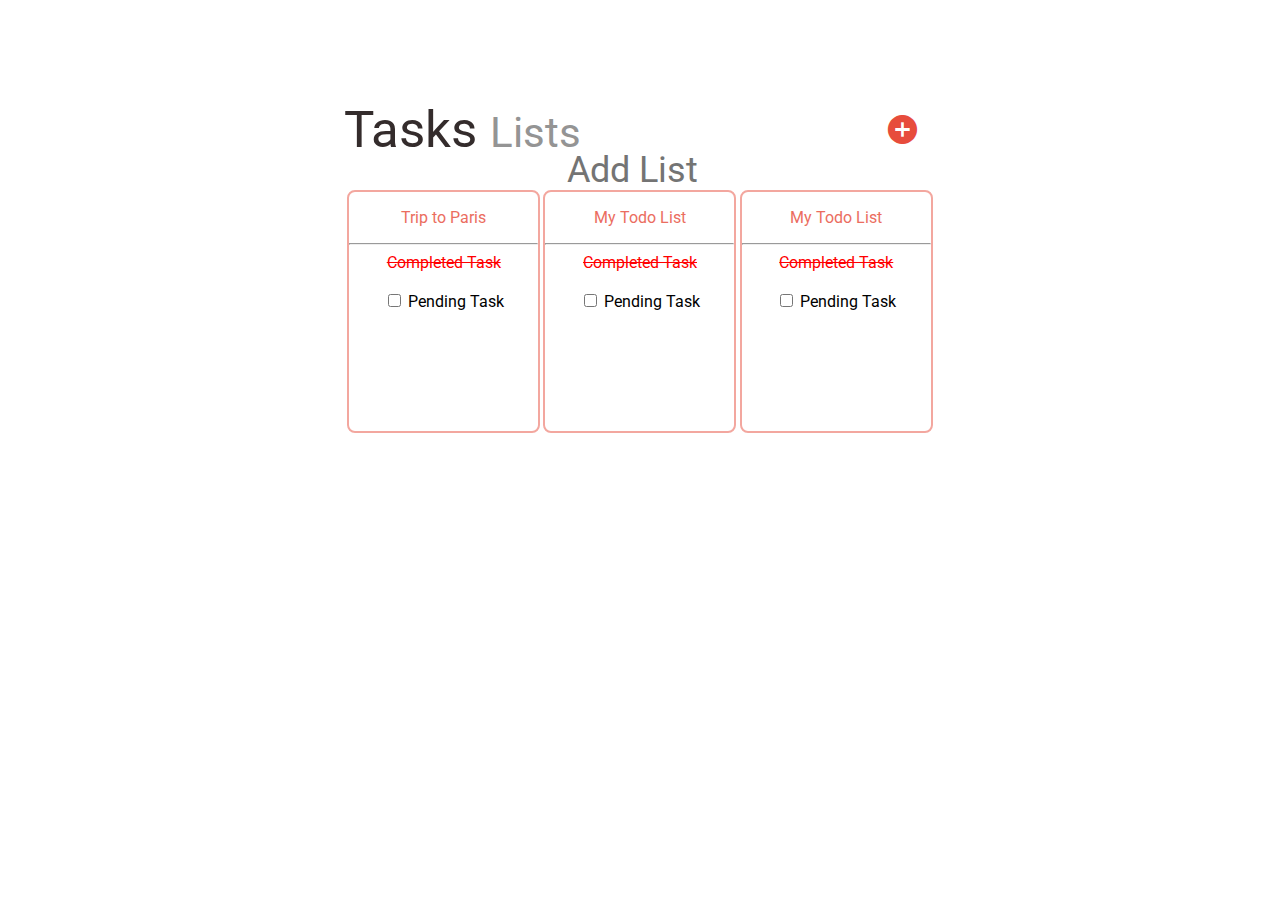
<file: index.html>
<!DOCTYPE html>
<html lang="en">
<head>
    <meta charset="UTF-8">
    <meta http-equiv="X-UA-Compatible" content="IE=edge">
    <meta name="viewport" content="width=device-width, initial-scale=1.0">
    <title>Todo</title>
    <link href="https://fonts.googleapis.com/icon?family=Material+Icons" 
    rel="stylesheet">
    <link rel="stylesheet" href="index.css">
    <link href="https://fonts.googleapis.com/css2?family=Open+Sans:wght@300&family=Roboto:ital,wght@0,100;1,100;1,300&display=swap" rel="stylesheet">
</head>
<body>
    <center>
        <div class="sec">
            <p class="heading1">
                <span class="h1">
                    Tasks </span >
                    <span class="gray"> Lists</span>
                    <a href="index2.html"><span class="material-icons">add_circle</span></a>
                  </span> <span class="Add-list"> Add List</span> </p> 
              <section class="boxes">
                  <section class="box">
                      <p class="h2"> <a href="index3.html">Trip to Paris</a></p>
              
                     <hr>
                     <del class="deleted-Text">Completed Task</del> <br> <br>
                     <input type="checkbox"> Pending Task
                  </section>
                  <section class="box">
                       <p class="h2">My Todo List</p>
                      
                      <hr>
                      <del class="deleted-Text">Completed Task</del> <br> <br>
                      <input type="checkbox"> Pending Task
                  </section>
                  <section class="box">
                      <p class="h2">My Todo List</p>
                     <hr>
                     <del class="deleted-Text">Completed Task</del> <br> <br>
                     <input type="checkbox"> Pending Task
                  </section>
              </section>
          </div>
    </center>
   
</body>
</html>
</file>
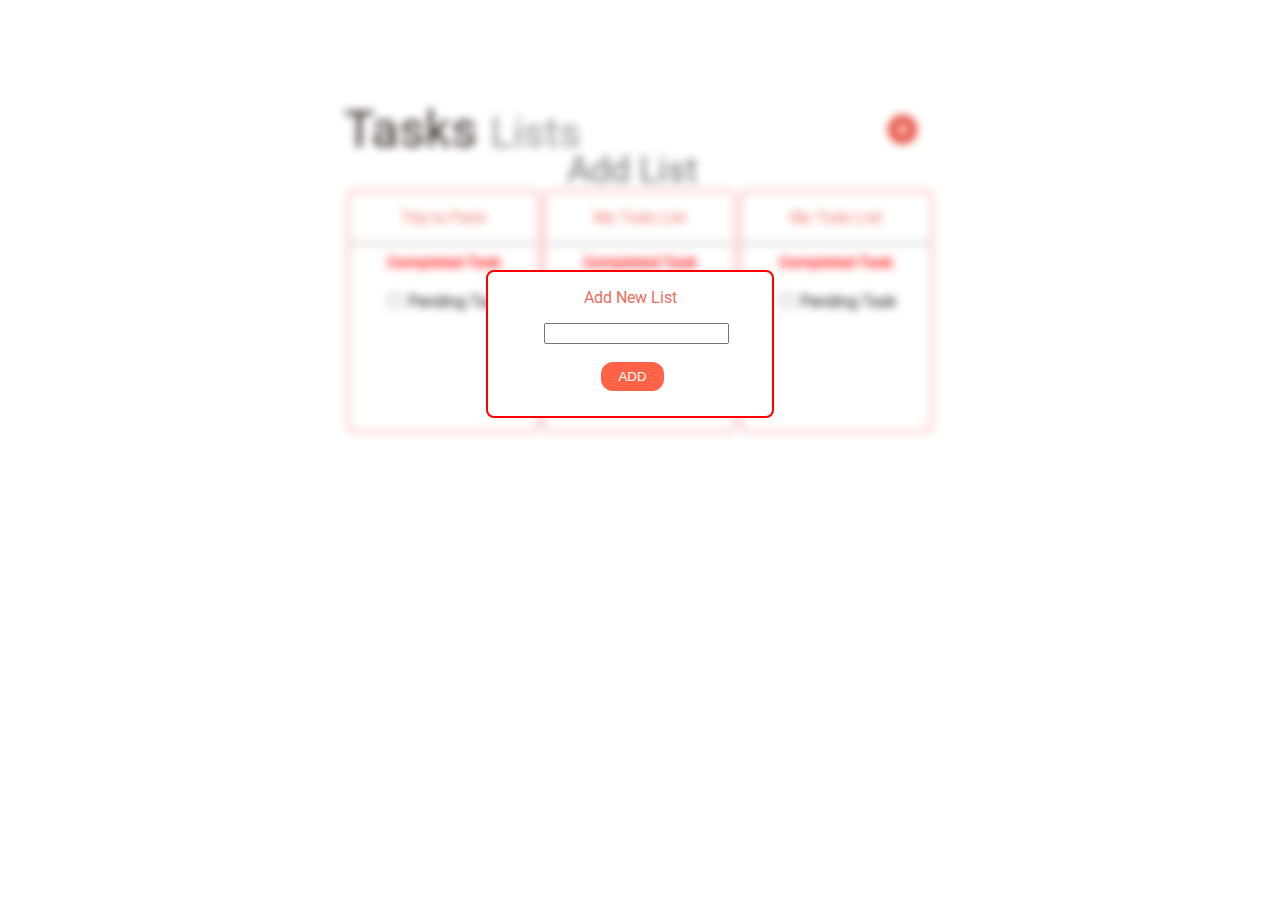
<file: index2.html>
<!DOCTYPE html>
<html lang="en">
<head>
    <meta charset="UTF-8">
    <meta http-equiv="X-UA-Compatible" content="IE=edge">
    <meta name="viewport" content="width=device-width, initial-scale=1.0">
    <title>Document</title>
    <link href="https://fonts.googleapis.com/icon?family=Material+Icons" 
    rel="stylesheet">
    <link rel="stylesheet" href="index.css">
    <link href="https://fonts.googleapis.com/css2?family=Open+Sans:wght@300&family=Roboto:ital,wght@0,100;1,100;1,300&display=swap" rel="stylesheet">
</head>
<body>
    <center class="add-item-background">
        <div class="sec">
            <p class="heading1">
                <span class="h1">
                    Tasks </span >
                    <span class="gray"> Lists</span>
                    <a href="index2.html"><span class="material-icons">add_circle</span></a>
                  </span> <span class="Add-list"> Add List</span> </p> 
              <section class="boxes">
                  <section class="box">
                      <p class="h2"> <a href="index3.html">Trip to Paris</a></p>
              
                     <hr>
                     <del class="deleted-Text">Completed Task</del> <br> <br>
                     <input type="checkbox"> Pending Task
                  </section>
                  <section class="box">
                       <p class="h2">My Todo List</p>
                      
                      <hr>
                      <del class="deleted-Text">Completed Task</del> <br> <br>
                      <input type="checkbox"> Pending Task
                  </section>
                  <section class="box">
                      <p class="h2">My Todo List</p>
                     <hr>
                     <del class="deleted-Text">Completed Task</del> <br> <br>
                     <input type="checkbox"> Pending Task
                  </section>
              </section>
          </div>
    </center>
    <section class="add-item">
        <p id="heading">Add New List</p> 
        <input type="text" class="input-box-pg-2"> <br>
        <button class="add">ADD</button>
    </section>
</body>
</html>
</file>
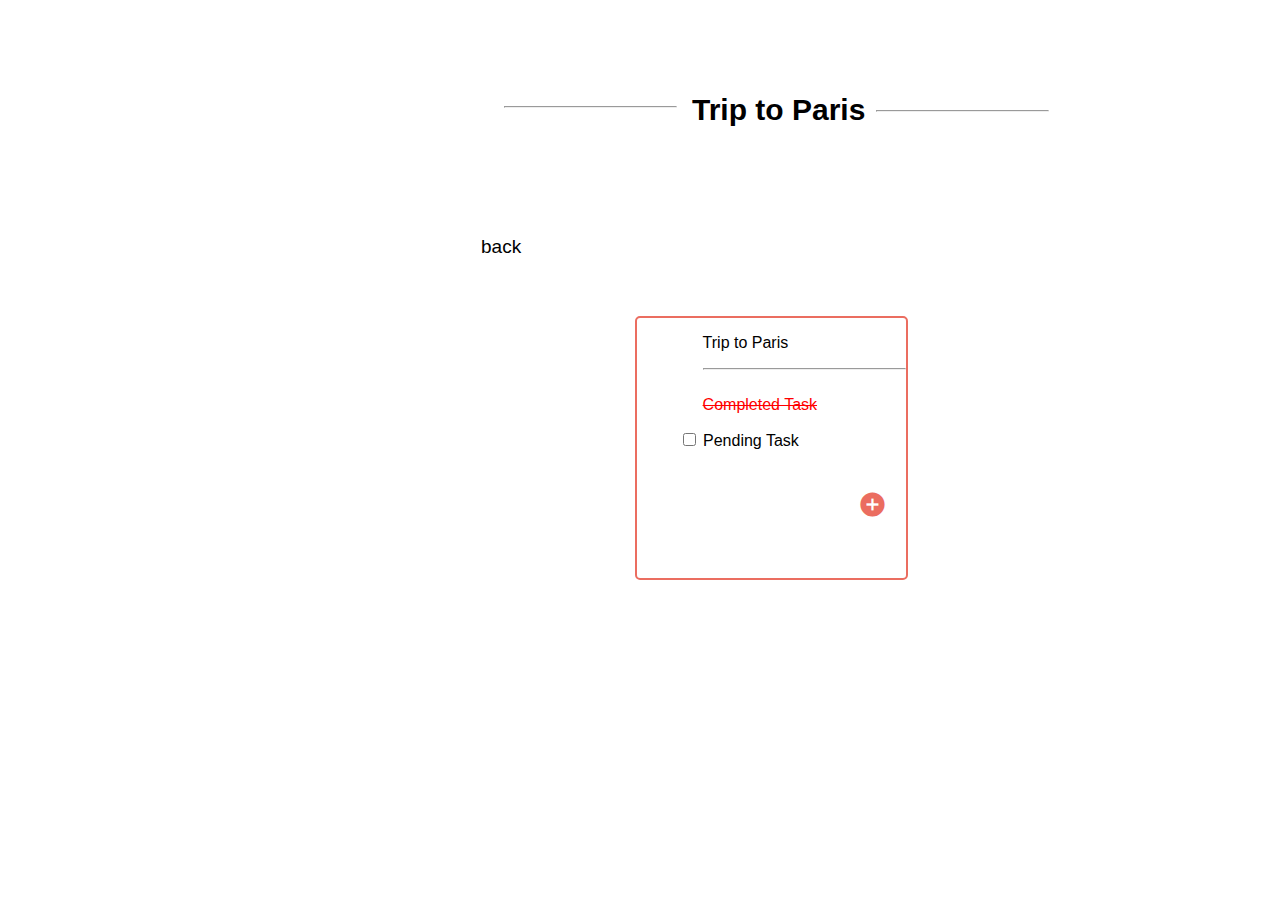
<file: index3.html>
<!DOCTYPE html>
<html lang="en">
<head>
    <meta charset="UTF-8">
    <meta http-equiv="X-UA-Compatible" content="IE=edge">
    <meta name="viewport" content="width=device-width, initial-scale=1.0">
    <link rel="stylesheet" href="index.css">
    <link href="https://fonts.googleapis.com/icon?family=Material+Icons" 
    rel="stylesheet">
    <title>Document</title>
</head>
<body>
    <section class="page3-box">
        <h3 class="hed-page"><hr id="hr1"> Trip to Paris <hr id="hr2"> </h3> <br>
        

        <span class="material-icons" id="backid">
          <a href="index.html"> arrow_circle_left</a>
            </span> <p class="back-key"> back</p> <br>
             
    <section class="boxtrip-to-paris">
        <p class="hedttp">
            Trip to Paris </p>
            <hr>
            <br>
            <del class="deleted-Text">Completed Task</del> <br>
            <p id="check-box">
                <input type="checkbox" > Pending Task</p> 
            <span class="material-icons" id="add"> <a href="index4.html"> add_circle</a> </span>
    </section>
    </section>
    
</body>
</html>
</file>
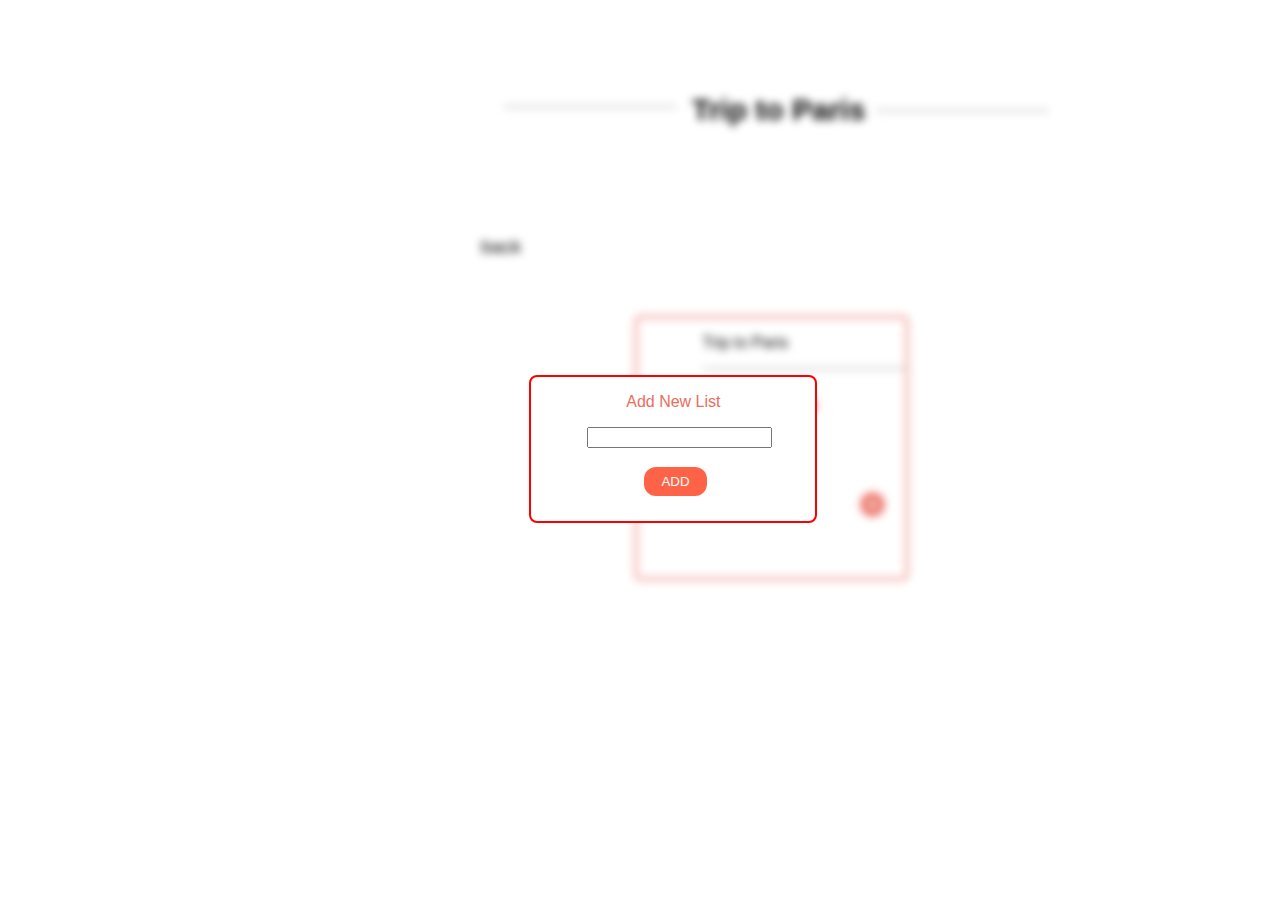
<file: index4.html>
<!DOCTYPE html>
<html lang="en">
<head>
    <meta charset="UTF-8">
    <meta http-equiv="X-UA-Compatible" content="IE=edge">
    <meta name="viewport" content="width=device-width, initial-scale=1.0">
    <link rel="stylesheet" href="index.css">
    <link href="https://fonts.googleapis.com/icon?family=Material+Icons" 
    rel="stylesheet">
    <title>Document</title>
</head>
<body>
    <section class="page3-box add-item-background ">
        <h3 class="hed-page"><hr id="hr1"> Trip to Paris <hr id="hr2"> </h3> <br>
        
        <span class="material-icons" id="backid">
            <a href="index.html"> arrow_circle_left</a>
              </span> <p class="back-key"> back</p> <br>
             
    <section class="boxtrip-to-paris">
        <p class="hedttp">
            Trip to Paris </p>
            <hr>
            <br>
            <del class="deleted-Text">Completed Task</del> <br>
            <p id="check-box">
                <input type="checkbox" > Pending Task</p> 
            <span class="material-icons" id="add"> <a href="index4.html"> add_circle</a> </span>
    </section>
    </section>
    <section class="add-item little-right">
        <p id="heading">Add New List</p> 
        <input type="text" class="input-box-pg-2"> <br>
        <button class="add">ADD</button>
    </section>
</body>
</html>
</file>
<file: index.css>
body{
    font-family: 'Roboto', sans-serif;
}

.sec{
    
    width: 46vw;
    height: 30vw;
   
}
.heading1{
width: 50vw;
height:3vw;
margin-top: 100px;
margin-left: -34px;
}
.material-icons{
    margin-left: 300px;
    color: #E74C3C;
    font-size: 35px;
    
}
.gray{
    color: #949494;
    font-size: 42px;
}
.h1{
font-size: 51px;
color: #342C2C;


}
a{
    text-decoration: none;
    color: #EB6D60;
}
.boxes{
    display: flex;
    flex-flow:row wrap;
    justify-content: space-around;
    
}
.box{
    margin-top: 36px;
    height: 239px;
    width: 189px;
    border: 2px solid #F3A79F;
    border-radius: 8px; 
    text-align: center;
}
.h2{
    color: #EB6D60;
}
.deleted-Text{
    color: #FF0000;
}
.Add-list{
    color:#747474;
    font-size: 4vh;
    margin-left: 1px;
    position: relative;
    top: -10px;
}
.add-item-background{
    filter: blur(4px);
}
.add-item{
    position: absolute;
    top: 30%;
    left: 38%;
    margin: auto;
    border: 2px solid red;
    width: 284px;
    height: 144px;
    border-radius: 8px;
    background-color: white;
}
#heading{
    text-align: center;
    color: #EB6D60;

}
.input-box-pg-2{
    position: relative;
    left: 56px;
}
.add{
    position: absolute;
    left: 113px;
    top: 90px;
    background-color: tomato;
    color: white;
    border:none;
    padding: 7px 17px;
    border-radius: 12px;
}
.page3-box{
    display: inline-block;
    position: relative;
    top: 23px;
    left: 467px;
    
    width: 570px;
    height: 420px;
}
.boxtrip-to-paris{
    border: 2px solid #EB6D60;
    width: 203px;
    height: 260px;
    display: inline-block;
    position: relative;
    left: 28%;
    top: 7%;
    padding-left: 66px;
    border-radius: 5px;

}
.hed-page{
    display: inline-block;
    position: relative;
    left:217px;
    font-size: 30px;
}
#hr1{
       position: relative;
    left: -188px;
    top: 30px;
}
    
#hr2{
        position: relative;
    left: 184px;
    top: -32px;
}
#check-box{
    position: relative;
    left:-24px;
}
#add{
    margin-left: 155px;
    margin-top: 24px;
    font-size: 29px;
}
#backid{
    margin-left: 261px;
    font-size: 34px;
}
.little-right{
    margin-left: 43px;
    margin-top: 105px;
}

.back-key{
    display: inline-block;
    position: relative;
    top: -10px;
    left: 6px;
    font-size: 19px;
}
</file>
